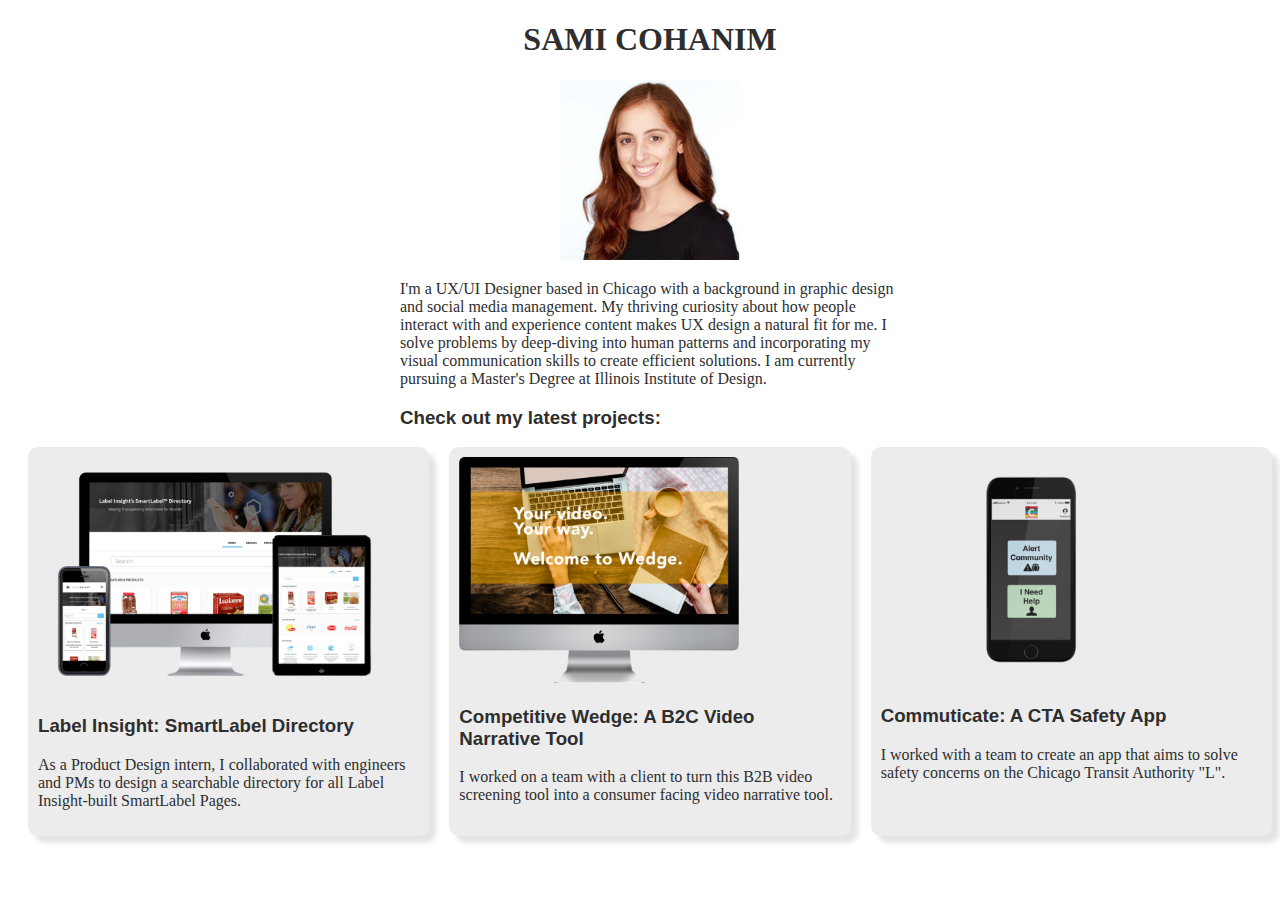
<file: index.html>
<!DOCTYPE html>
<html lang="en">
<head>
    <meta charset="UTF-8">
    <meta name="viewport" content="width=device-width, initial-scale=1.0">
    <title>Sami Cohanim</title>
    <link rel="stylesheet" href="./assets/css/style.css">
</head>
<body>

    <header>
        <h1 class="page-title">SAMI COHANIM</h1>
        <div class="about-me">
            <img src="./assets/img/headshot.jpeg" alt="photo of sami cohanim." width="180">
            <div class="about-me-intro">
                <p>I'm a UX/UI Designer based in Chicago with a background in graphic design and social media management. My thriving curiosity about how people interact with and experience content makes UX design a natural fit for me. I solve problems by deep-diving into human patterns and incorporating my visual communication skills to create efficient solutions. I am currently pursuing a Master's Degree at Illinois Institute of Design.</p>
                <h3>Check out my latest projects: </h3>
            </div>
        </div>
    </header>

    <main class="projects">
        <section class="project">
            <a href="project-1.html">
                <img src="assets/img/li-responsive.png" alt="Mockup displayed on iphone ipad and desktop." width="350">
            </a>
            <h3>Label Insight: SmartLabel Directory</h3>
            <p>As a Product Design intern, I collaborated with engineers and PMs to design a searchable directory for all Label Insight-built SmartLabel Pages.</p>
        </section>

        <section class="project">
            <a href="project-2.html">
                <img src="assets/img/mac-computer-wedge.png" alt="Visual of wedge webpage on a mac desktop." width="280">
            </a>
            <h3>Competitive Wedge: A B2C Video Narrative Tool</h3>
            <p>I worked on a team with a client to turn this B2B video screening tool into a consumer facing video narrative tool.</p>
        </section>

        <section class="project">
            <a href="project-3.html">
                <img src="assets/img/cta-mockup.png" alt="Visual of cta mockup on an iphone." width="300">
            </a>
            <h3>Commuticate: A CTA Safety App</h3>
            <p>I worked with a team to create an app that aims to solve safety concerns on the Chicago Transit Authority "L".</p>
        </section>
    </main>

</body>
</html>
</file>
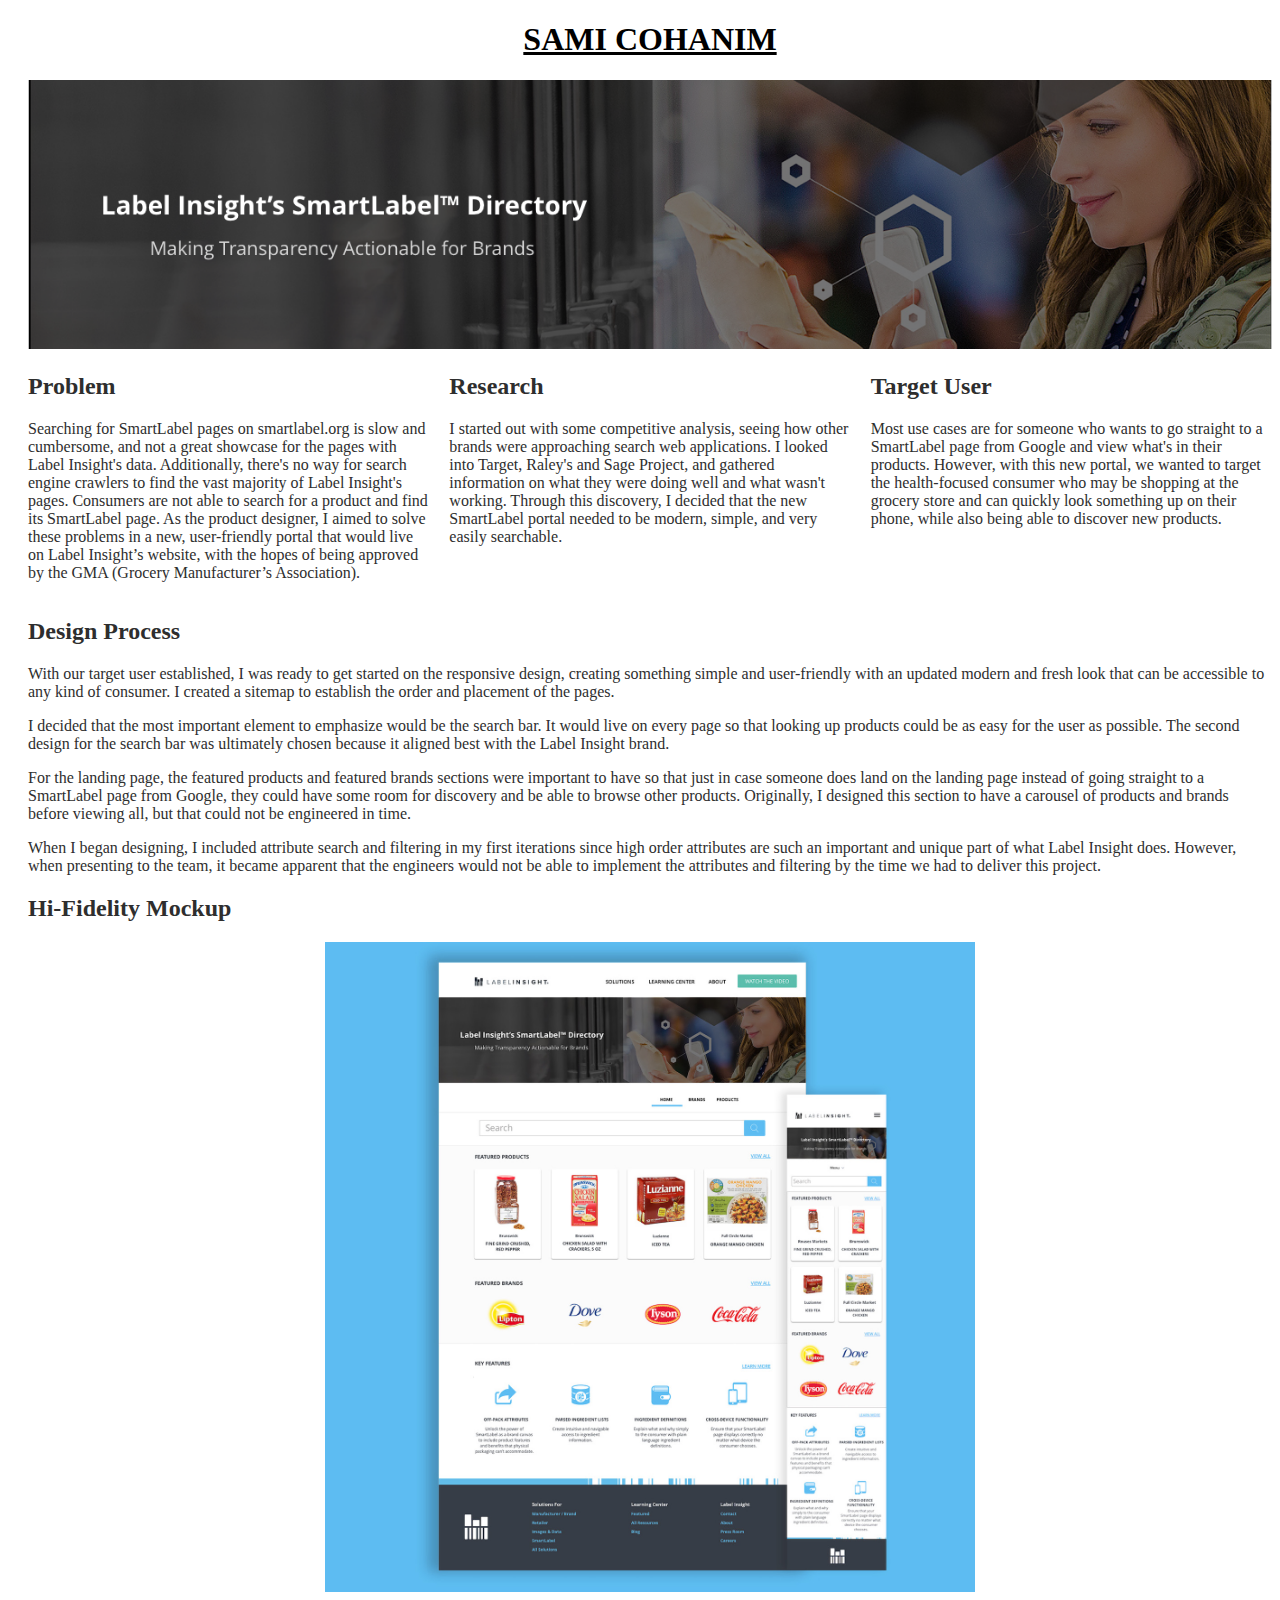
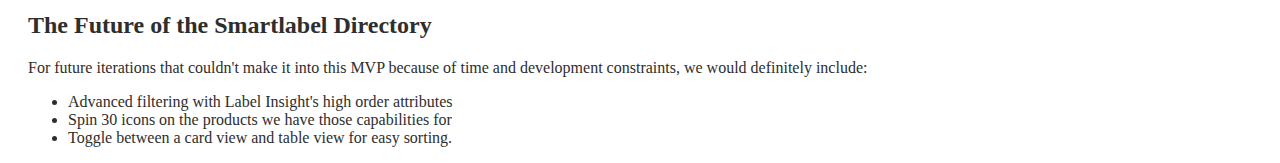
<file: project-1.html>
<!DOCTYPE html>
<html lang="en">
<head>
    <meta charset="UTF-8">
    <meta name="viewport" content="width=device-width, initial-scale=1.0">
    <title>Label Insight | Sami Cohanim</title>
    <link rel="stylesheet" href="./assets/css/style.css">
</head>
<body>
    <a class="link" href="index.html">
        <h1 class="page-title">SAMI COHANIM</h1>
    </a>
    <img src="assets/img/label-insight-hero.png" alt="Visual of woman using smartlabel directory." width="900" class="full">
    <main class="processes">
        <section class="process">
            <h2>Problem</h2>
            <p>Searching for SmartLabel pages on smartlabel.org is slow and cumbersome, and not a great showcase for the pages with Label Insight's data. Additionally, there's no way for search engine crawlers to find the vast majority of Label Insight's pages. Consumers are not able to search for a product and find its SmartLabel page. As the product designer, I aimed to solve these problems in a new, user-friendly portal that would live on Label Insight’s website, with the hopes of being approved by the GMA (Grocery Manufacturer’s Association).</p>
        </section>
        <section class="process">
            <h2>Research</h2>
            <p>I started out with some competitive analysis, seeing how other brands were approaching search web applications. I looked into Target, Raley's and Sage Project, and gathered information on what they were doing well and what wasn't working. Through this discovery, I decided that the new SmartLabel portal needed to be modern, simple, and very easily searchable.</p>
        </section>
        <section class="process">
            <h2>Target User</h2>
            <p>Most use cases are for someone who wants to go straight to a SmartLabel page from Google and view what's in their products. However, with this new portal, we wanted to target the health-focused consumer who may be shopping at the grocery store and can quickly look something up on their phone, while also being able to discover new products.</p>
        </section>
    </main>

    <h2>Design Process</h2>
    <p>With our target user established, I was ready to get started on the responsive design, creating something simple and user-friendly with an updated modern and fresh look that can be accessible to any kind of consumer. I created a sitemap to establish the order and placement of the pages.</p>
    <p>I decided that the most important element to emphasize would be the search bar. It would live on every page so that looking up products could be as easy for the user as possible. The second design for the search bar was ultimately chosen because it aligned best with the Label Insight brand.</p>
    <p>For the landing page, the featured products and featured brands sections were important to have so that just in case someone does land on the landing page instead of going straight to a SmartLabel page from Google, they could have some room for discovery and be able to browse other products. Originally, I designed this section to have a carousel of products and brands before viewing all, but that could not be engineered in time.</p>
    <p>When I began designing, I included attribute search and filtering in my first iterations since high order attributes are such an important and unique part of what Label Insight does. However, when presenting to the team, it became apparent that the engineers would not be able to implement the attributes and filtering by the time we had to deliver this project.</p>

    <h2>Hi-Fidelity Mockup</h2>
    <img src="assets/img/hifi-mockup-li.jpg" alt="smartlabel mockup visual on web and mobile." width="650" class="center">

    <h2>The Future of the Smartlabel Directory</h2>
    <p>For future iterations that couldn't make it into this MVP because of time and development constraints, we would definitely include:</p>
    <ul>
        <li>Advanced filtering with Label Insight's high order attributes</li>
        <li>Spin 30 icons on the products we have those capabilities for</li>
        <li>Toggle between a card view and table view for easy sorting.</li>
    </ul>
</body>
</html>
</file>
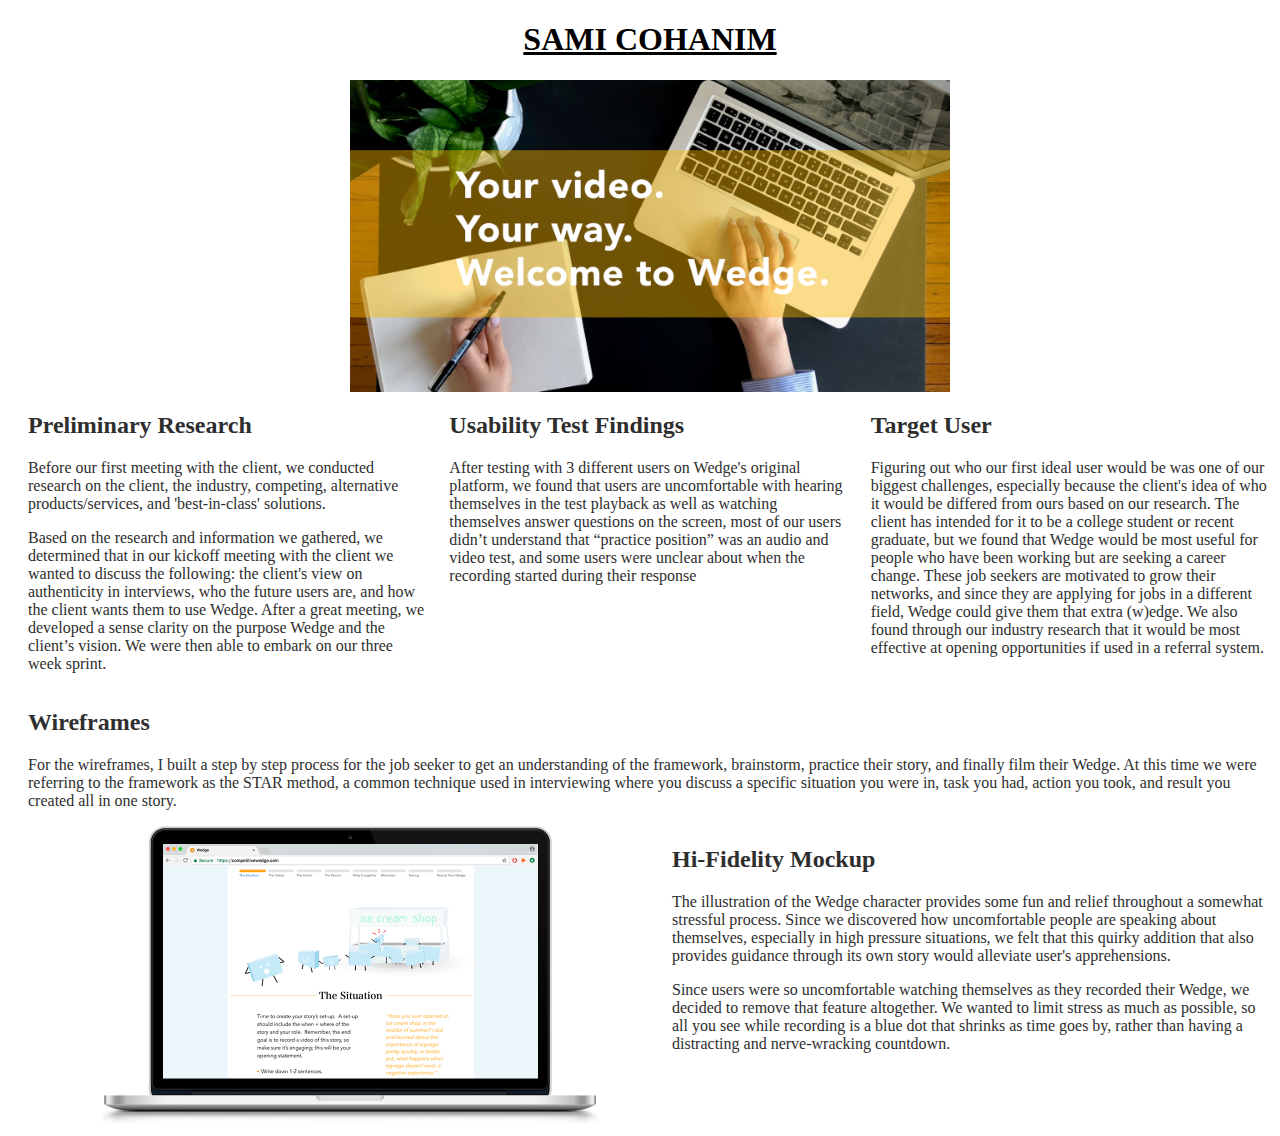
<file: project-2.html>
<!DOCTYPE html>
<html lang="en">
<head>
    <meta charset="UTF-8">
    <meta name="viewport" content="width=device-width, initial-scale=1.0">
    <title>Competitive Wedge | Sami Cohanim</title>
    <link rel="stylesheet" href="./assets/css/style.css">
</head>
<body>
    <a class="link" href="index.html">
        <h1 class="page-title">SAMI COHANIM</h1>
    </a>
    <img src="assets/img/wedge-hero.png" alt="woman using computer and taking notes with wedge branding." width="600" class="center">
    <main class="processes">
        <section class="process">
            <h2>Preliminary Research</h2>
            <p>Before our first meeting with the client, we conducted research on the client, the industry, competing, alternative products/services, and 'best-in-class' solutions.</p>
            <p>Based on the research and information we gathered, we determined that in our kickoff meeting with the client we wanted to discuss the following: the client's view on authenticity in interviews, who the future users are, and how the client wants them to use Wedge. After a great meeting, we developed a sense clarity on the purpose Wedge and the client’s vision. We were then able to embark on our three week sprint.</p>
        </section>
        <section class="process">
            <h2>Usability Test Findings</h2>
            <p>After testing with 3 different users on Wedge's original platform, we found that users are uncomfortable with hearing themselves in the test playback as well as watching themselves answer questions on the screen, most of our users didn’t understand that “practice position” was an audio and video test, and some users were unclear about when the recording started during their response</p>
        </section>
        <section class="process">
            <h2>Target User</h2>
            <p>Figuring out who our first ideal user would be was one of our biggest challenges, especially because the client's idea of who it would be differed from ours based on our research. The client has intended for it to be a college student or recent graduate, but we found that Wedge would be most useful for people who have been working but are seeking a career change. These job seekers are motivated to grow their networks, and since they are applying for jobs in a different field, Wedge could give them that extra (w)edge. We also found through our industry research that it would be most effective at opening opportunities if used in a referral system.</p>
        </section>
    </main>
    <h2>Wireframes</h2>
    <p>For the wireframes, I built a step by step process for the job seeker to get an understanding of the framework, brainstorm, practice their story, and finally film their Wedge. At this time we were referring to the framework as the STAR method, a common technique used in interviewing where you discuss a specific situation you were in, task you had, action you took, and result you created all in one story.</p>

    <div class="mockup">

        <img src="assets/img/hifi-mockup-wedge.png" alt="sample of webpage within a laptop." width="500" class="center">
        <div class="mockup-description">
            <h2>Hi-Fidelity Mockup</h2>
            <p>The illustration of the Wedge character provides some fun and relief throughout a somewhat stressful process. Since we discovered how uncomfortable people are speaking about themselves, especially in high pressure situations, we felt that this quirky addition that also provides guidance through its own story would alleviate user's apprehensions.</p>
            <p>Since users were so uncomfortable watching themselves as they recorded their Wedge, we decided to remove that feature altogether. We wanted to limit stress as much as possible, so all you see while recording is a blue dot that shrinks as time goes by, rather than having a distracting and nerve-wracking countdown.</p>
        </div>
    </div>
</body>
</html>
</file>
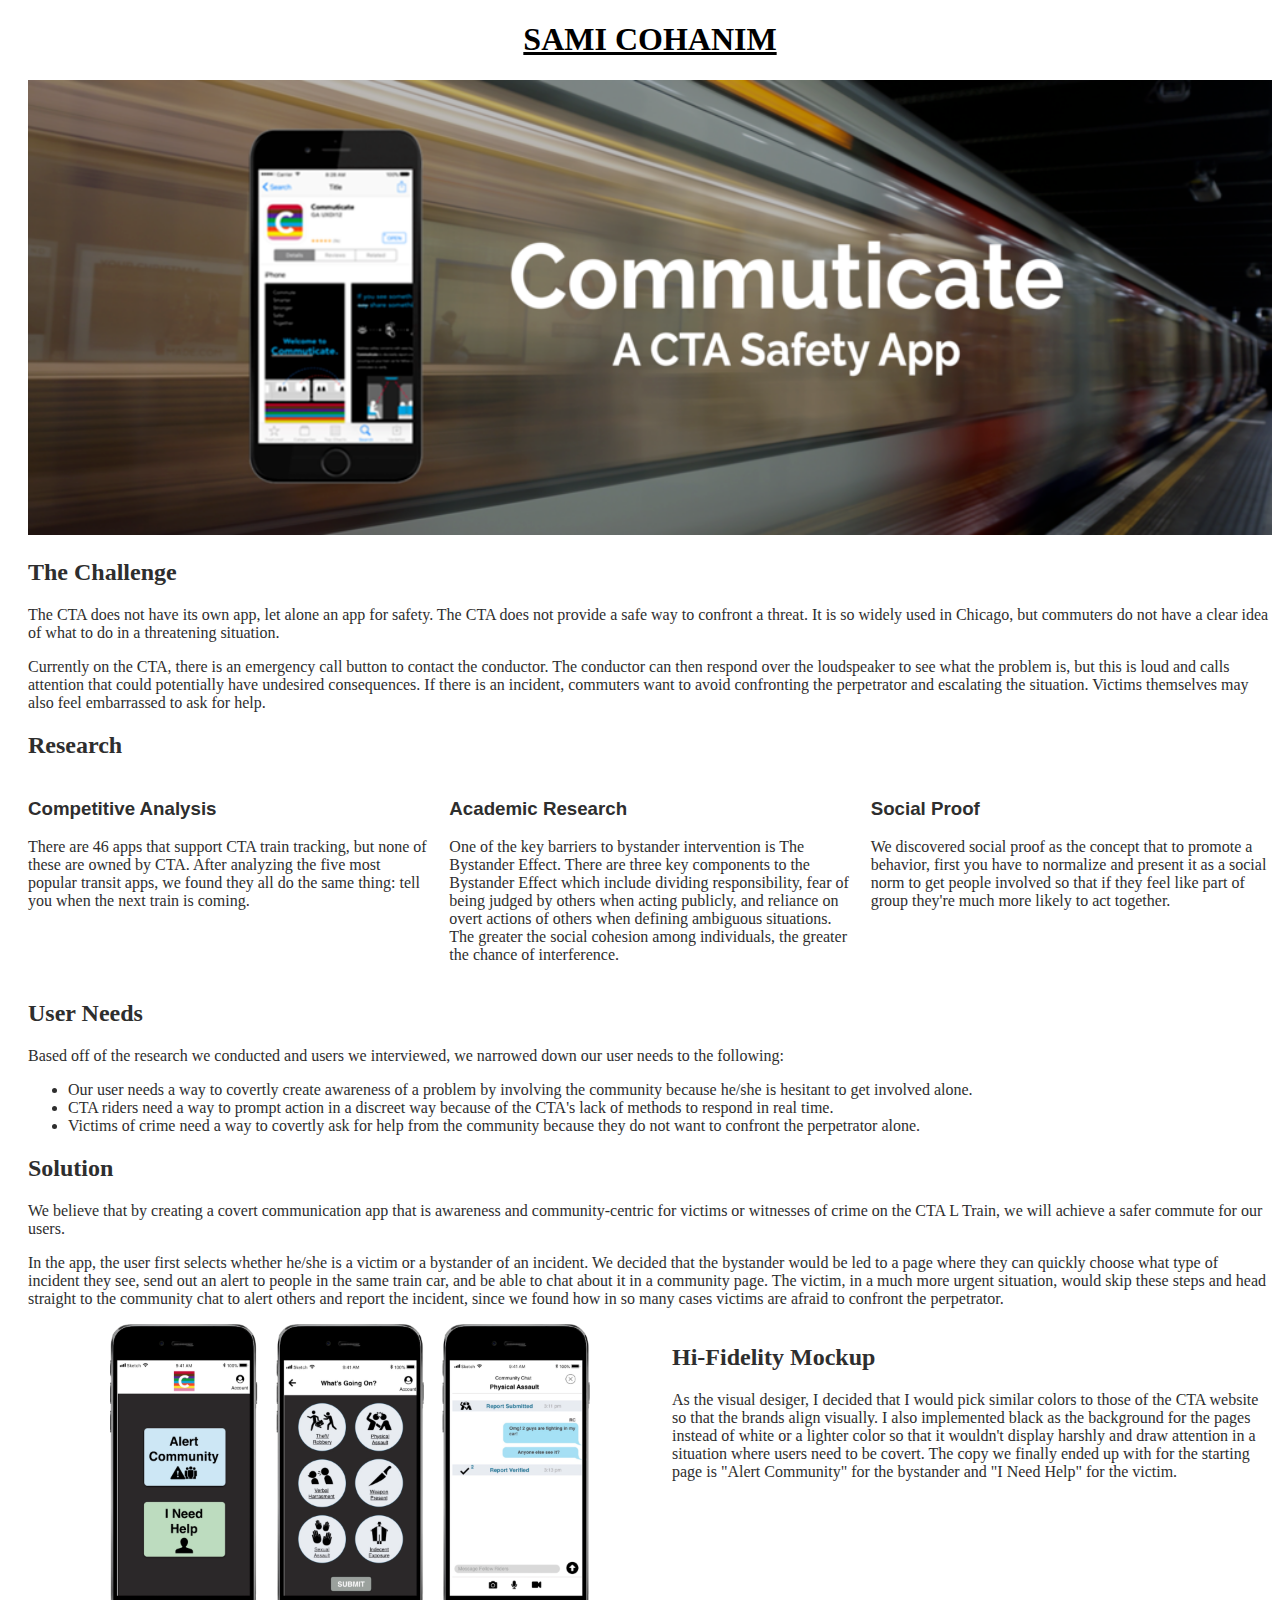
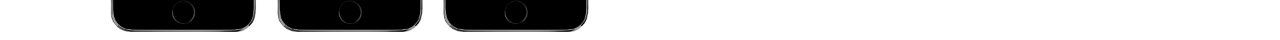
<file: project-3.html>
<!DOCTYPE html>
<html lang="en">
<head>
    <meta charset="UTF-8">
    <meta name="viewport" content="width=device-width, initial-scale=1.0">
    <title>Commuticate | Sami Cohanim</title>
    <link rel="stylesheet" href="./assets/css/style.css">
</head>
<body>
    <a class="link" href="index.html">
        <h1 class="page-title">SAMI COHANIM</h1>
    </a>

    <img src="assets/img/commuticate-hero.png" alt="app in the appstore with train in the background." width="500" class="full">
    <h2>The Challenge</h2>
    <p>The CTA does not have its own app, let alone an app for safety. The CTA does not provide a safe way to confront a threat. It is so widely used in Chicago, but commuters do not have a clear idea of what to do in a threatening situation.</p>
    <p>Currently on the CTA, there is an emergency call button to contact the conductor. The conductor can then respond over the loudspeaker to see what the problem is, but this is loud and calls attention that could potentially have undesired consequences. If there is an incident, commuters want to avoid confronting the perpetrator and escalating the situation. Victims themselves may also feel embarrassed to ask for help.</p>

    <h2>Research</h2>
    <main class="processes">
        <section class="process">
            <h3>Competitive Analysis</h3>
            <p>There are 46 apps that support CTA train tracking, but none of these are owned by CTA. After analyzing the five most popular transit apps, we found they all do the same thing: tell you when the next train is coming.</p>
        </section>
        <section class="process">
            <h3>Academic Research</h3>
            <p>One of the key barriers to bystander intervention is The Bystander Effect. There are three key components to the Bystander Effect which include dividing responsibility, fear of being judged by others when acting publicly, and reliance on overt actions of others when defining ambiguous situations. The greater the social cohesion among individuals, the greater the chance of interference.</p>
        </section>
        <section class="process">
            <h3>Social Proof</h3>
            <p>We discovered social proof as the concept that to promote a behavior, first you have to normalize and present it as a social norm to get people involved so that if they feel like part of group they're much more likely to act together.</p>
        </section>
    </main>
    <h2>User Needs</h2>
    <p>Based off of the research we conducted and users we interviewed, we narrowed down our user needs to the following:</p>
    <ul>
        <li>Our user needs a way to covertly create awareness of a problem by involving the community because he/she is hesitant to get involved alone.</li>
        <li>CTA riders need a way to prompt action in a discreet way because of the CTA's lack of methods to respond in real time.</li>
        <li>Victims of crime need a way to covertly ask for help from the community because they do not want to confront the perpetrator alone.</li>
    </ul>

    <h2>Solution</h2>
    <p>We believe that by creating a covert communication app that is awareness and community-centric for victims or witnesses of crime on the CTA L Train, we will achieve a safer commute for our users.</p>
    <p>In the app, the user first selects whether he/she is a victim or a bystander of an incident. We decided that the bystander would be led to a page where they can quickly choose what type of incident they see, send out an alert to people in the same train car, and be able to chat about it in a community page. The victim, in a much more urgent situation, would skip these steps and head straight to the community chat to alert others and report the incident, since we found how in so many cases victims are afraid to confront the perpetrator.</p>

    <div class="mockup">

        <img src="assets/img/cta-mockup-full.png" alt="three screens of cta high fidelity mockup." width="480" class="center">
        <div class="mockup-description">
            <h2>Hi-Fidelity Mockup</h2>
            <p>As the visual desiger, I decided that I would pick similar colors to those of the CTA website so that the brands align visually. I also implemented black as the background for the pages instead of white or a lighter color so that it wouldn't display harshly and draw attention in a situation where users need to be covert. The copy we finally ended up with for the starting page is "Alert Community" for the bystander and "I Need Help" for the victim.</p>
        </div>
    </div>
</body>
</html>
</file>
<file: assets/css/style.css>
body {
  color: rgb(46, 46, 46);
  padding-left: 20px;
}

.about-me {
  text-align: center;
  max-width: 500px;
  margin-left: auto;
  margin-right: auto;
}

.about-me-intro {
  text-align: left;
}

h1 {
  text-align: center;
  font-family: karla;
}

h2 {
  font-family: karla;
}

h3 {
  font-family: sans-serif
}

.projects {
  display: grid;
  grid-template-columns: 1fr;
  gap: 20px;
  margin-bottom: 20px;
}

.project {
  background-color: rgb(236, 236, 236);
  padding: 10px;
  border-radius: 10px;
  box-shadow: 7px 7px 5px 0 rgb(228, 228, 228);
}

.processes {
  display: grid;
  grid-template-columns: 1fr 1fr 1fr;
  gap: 20px;
}

.full {
  width: 100%;
}

.center {
  display: block;
  margin-left: auto;
  margin-right: auto;
}

.mockup {
  display: grid;
  grid-template-columns: 1fr 600px;
}

.link {
  color: black;
}

@media (min-width: 577px) {
  .projects {
    grid-template-columns: 1fr 1fr;
  }
}

@media (min-width: 769px) {
  .projects {
    grid-template-columns: 1fr 1fr 1fr;
  }
}
</file>
